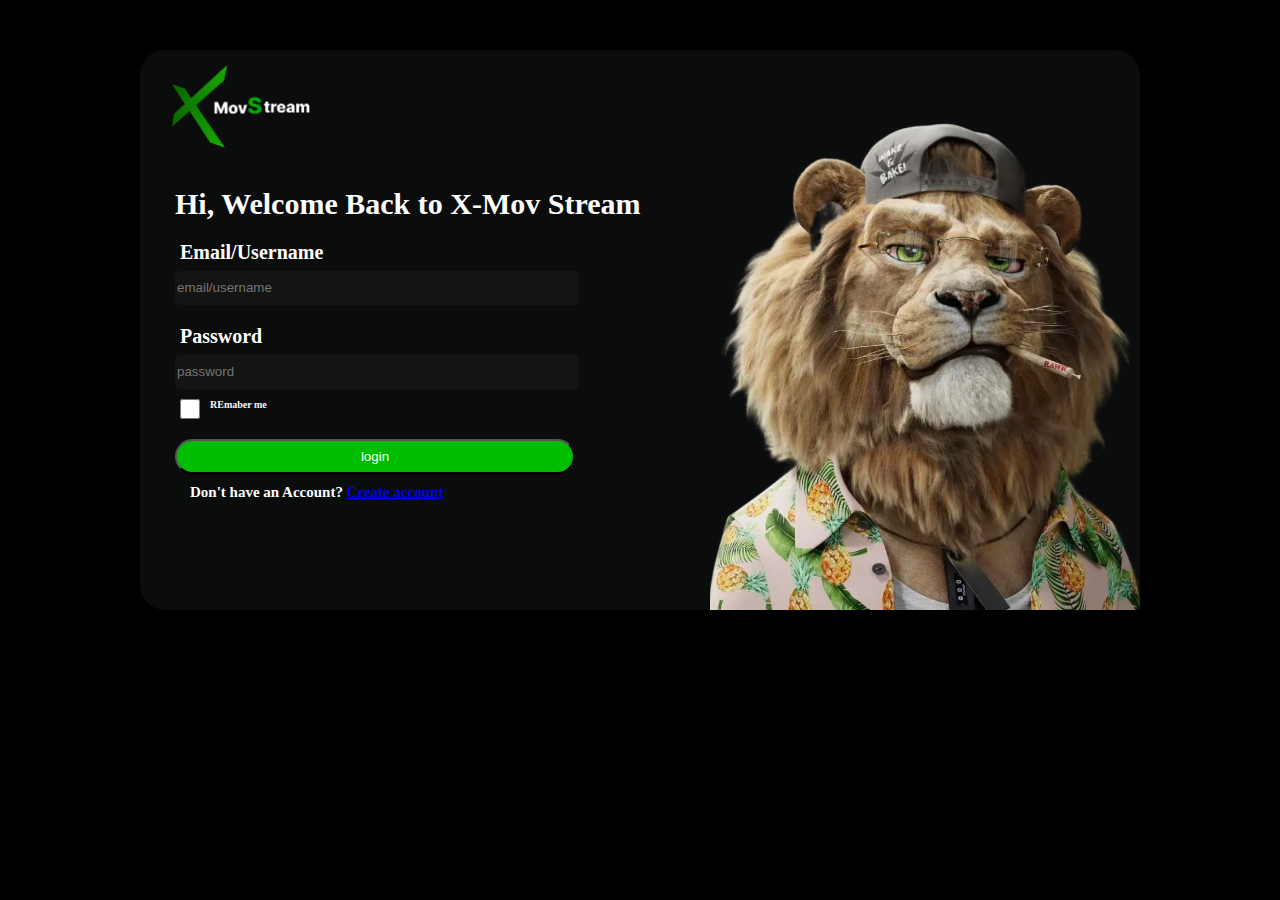
<file: p.form/index.html>
<!DOCTYPE html>
<html lang="en">
<head>
    <meta charset="UTF-8">
    <meta http-equiv="X-UA-Compatible" content="IE=edge">
    <meta name="viewport" content="width=device-width, initial-scale=1.0">
    <link rel="stylesheet" href="style.css">
    <title>Document</title>
</head>
<body>
    <div class="main-div">
       
        <form class="form">
            <img src="logo.png" class="limg" alt="wait">
            <h1>Hi, Welcome Back to X-Mov Stream</h1>
            <h4>Email/Username</h4>
            <input id="email" placeholder="email/username" type="email" name="email">
            <h4>Password</h4>
            <input id="password" placeholder="password" name="pasword" type="password">
            <div class="c-box">
                <input type="checkbox" class="check-box" placeholder="none">
                <h2>REmaber me </h2>
            </div>
            <button class="btn" type="submit" >login</button>
            <h5>Don't have an Account?<span> <a href="signup.html">Create account </a></span></h5>

        </form>
        <img src="Limg.png"  class="LLimg" alt="wait">


    </div>

</body>
</html>
</file>
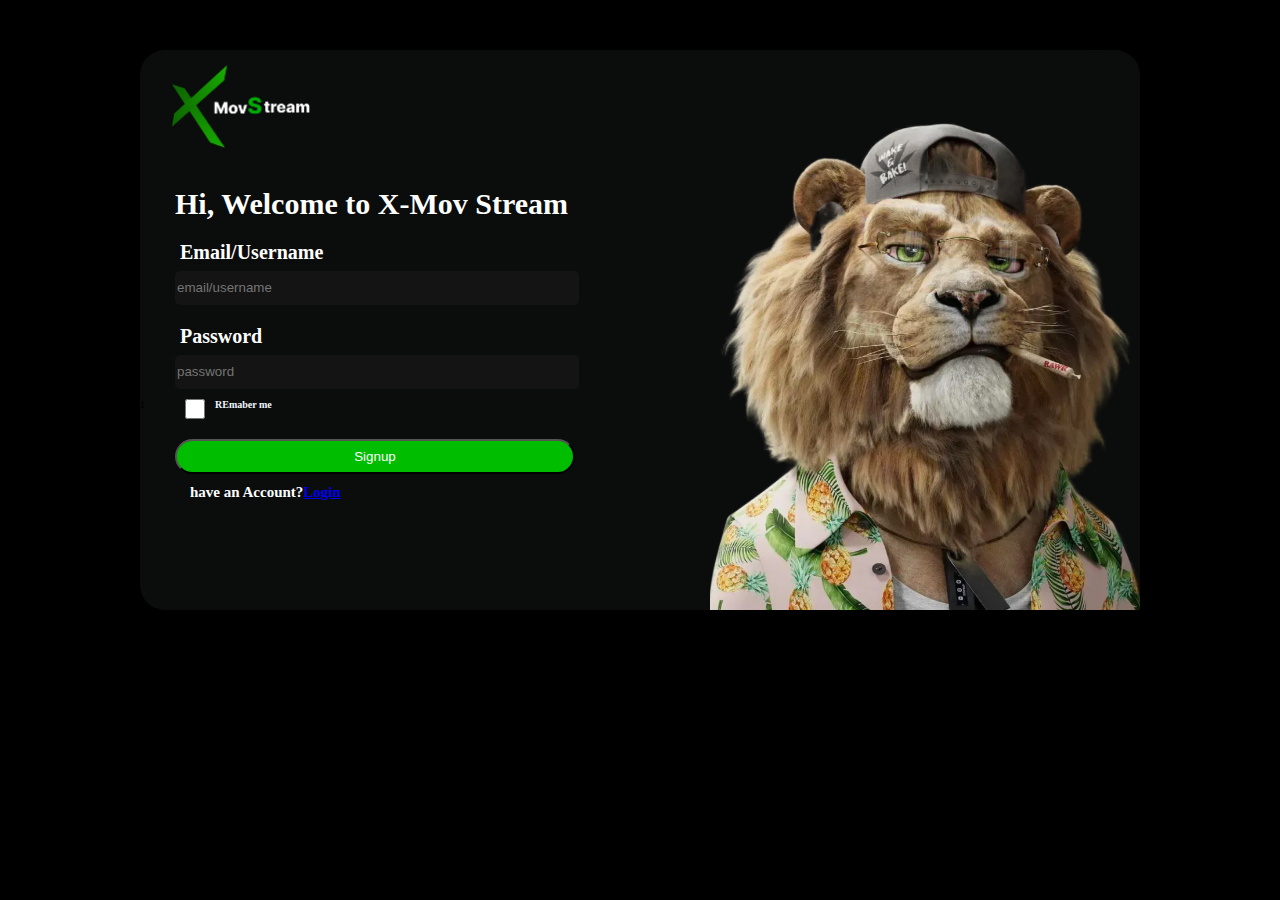
<file: p.form/signup.html>
<!DOCTYPE html>
<html lang="en">
<head>
    <meta charset="UTF-8">
    <meta http-equiv="X-UA-Compatible" content="IE=edge">
    <meta name="viewport" content="width=device-width, initial-scale=1.0">
    <link rel="stylesheet" href="style.css">
    <title>Document</title>
</head>
<body>
    <div class="main-div">
       
        <form class="form">
            <img src="logo.png" class="limg" alt="wait">
            <h1>Hi, Welcome to X-Mov Stream</h1>
            <h4>Email/Username</h4>
            <input id="email" placeholder="email/username" type="email" name="email">
            <h4>Password</h4>
            <input id="password" placeholder="password" name="pasword" type="password">
            <div class="c-box">1
                <input type="checkbox" class="check-box" placeholder="none">
                <h2>REmaber me </h2>
            </div>
            <button class="btn" type="submit">Signup</button>
            <h5>have an Account?<span><a href="index.html">Login</a></span></h5>

        </form>
        <img src="Limg.png"  class="LLimg" alt="wait">

    </div>

</body>
</html>
</file>
<file: p.form/style.css>
* {
    padding: 0;
    margin: 0;

}

html{
    font-size: 62.5%;
    background-color:#000000;
}
.main-div{
    width: 100rem;
    height: 56em;
    background-color: rgb(11, 12, 12);
    margin: auto;
    margin-top: 5rem;
    display: flex;
    border-radius: 2.5rem;

}
.limg{
    width: 15rem;
    margin-top: 1rem;
    margin-left: 2rem;
    display: block;
    margin-top: 1.5rem;
}
h1{
    font-size: 3rem;
    color: white;
    display: block;
    margin-left: 3.5rem;
    margin-top: 3rem;
}
.form{
    display: block;
    width: 70rem;
    height: 58rem;
}
h4{
    color: white;
    font-size: 2rem;
    margin-left: 4rem;
    margin-top: 2rem;
    display: block;
}
#email{
    width: 40rem ;
    height: 3rem;
    margin-left: 3.5rem;
    margin-top: .7rem;
    background-color: #131413;
    border-radius:.5rem;
    color: rgb(255, 255, 255);
    border: 2px solid #131413;

}
#password{
  
    width: 40rem ;
    height: 3rem;
    margin-left: 3.5rem;
    margin-top: .7rem;
 background-color:  #131413;
 border-radius: .5rem;
 color: rgb(255, 255, 255);
 border: 2px solid #131413;
}
.check-box{
    width: 2rem;
    height: 2rem;
    margin-left: 4rem;
}
.c-box{
    margin-top: 1rem;
    display: flex;
}
h5{
    margin-left: 5rem;
    font-size: 1.5rem;
    color: white;
    margin-top: 1rem;

}
.btn{
    width: 40rem;
    height: 3.5rem;
    border-radius: 2.5rem;
    margin-top: 2rem;
    margin-left: 3.5rem;
    background-color: #00bd00;
    color: white;
}
.btn:hover{
    background-color:  rgb(25, 27, 27);
    border: 2px solid   #00bd00;
}


span{
    color: #00bd00;
}
h2{
    color: aliceblue;
    font-size: 1rem;
    margin-left: 1rem;
}
</file>
